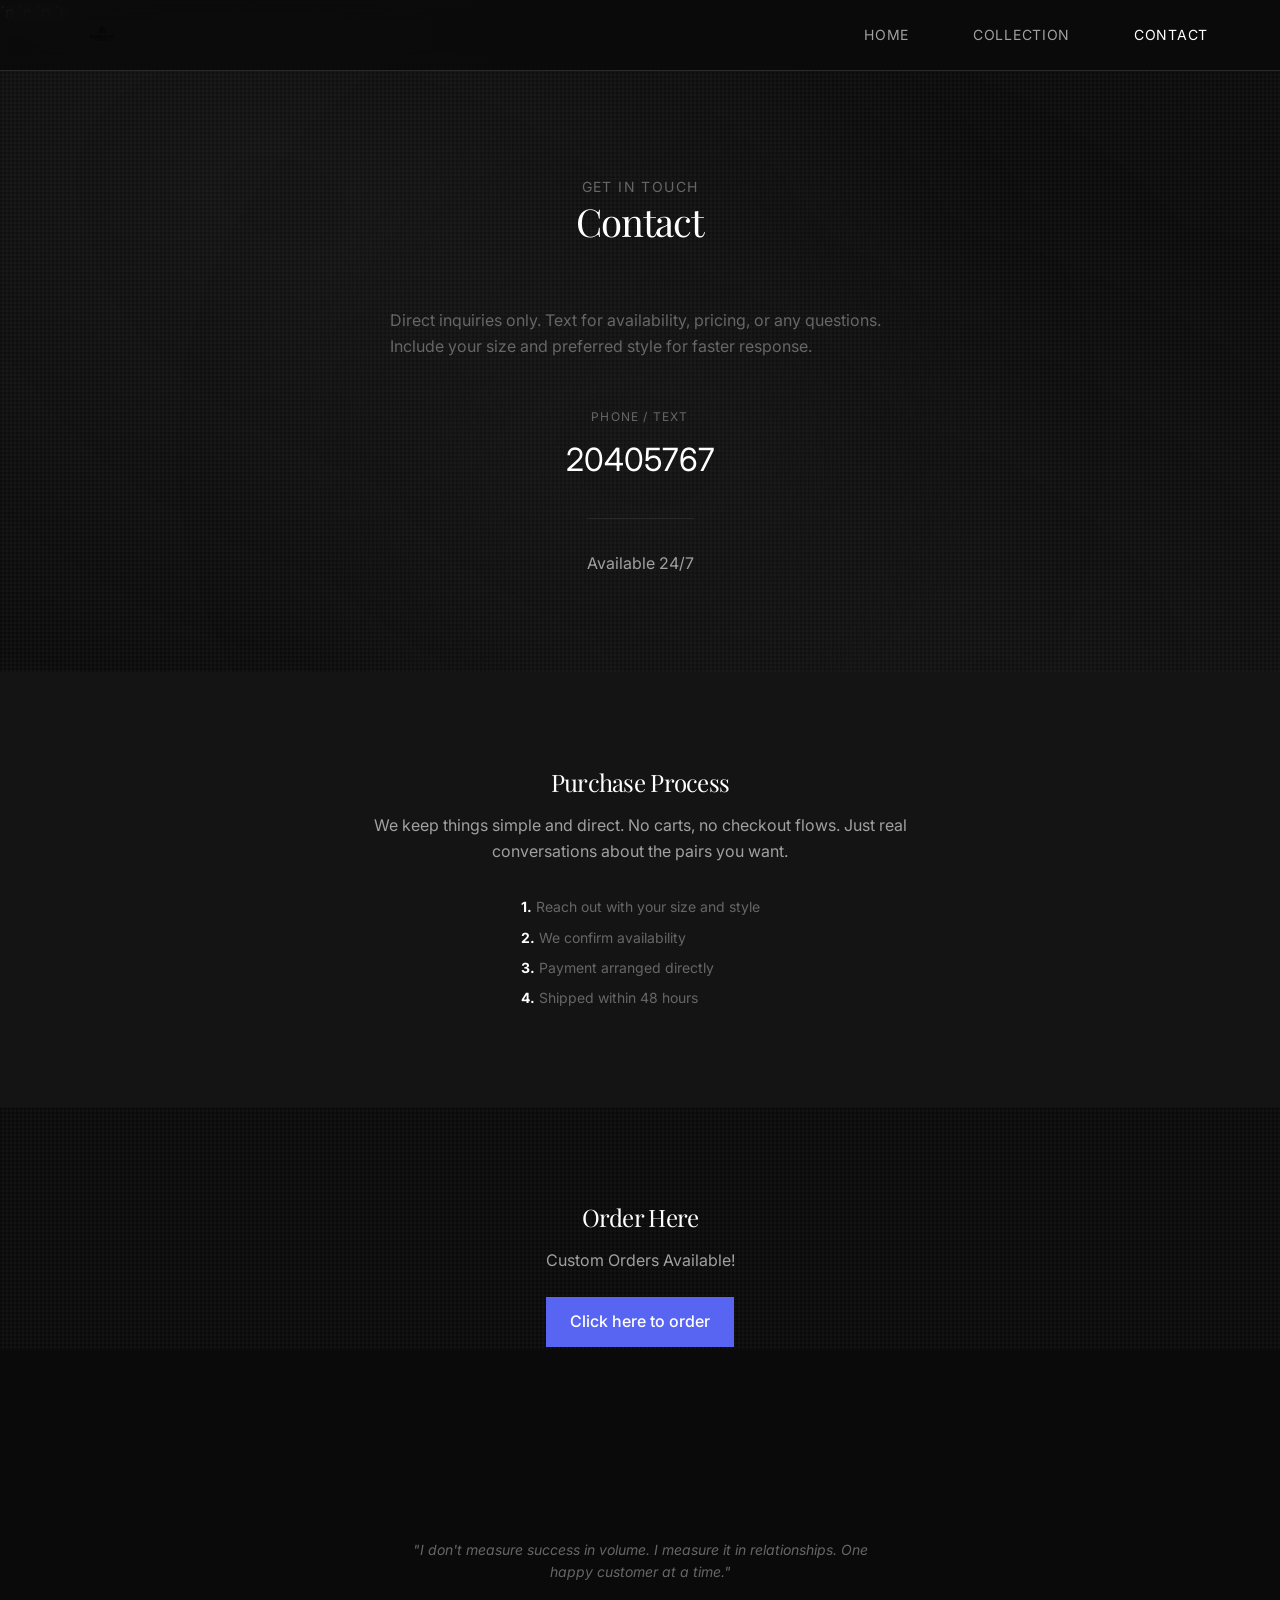
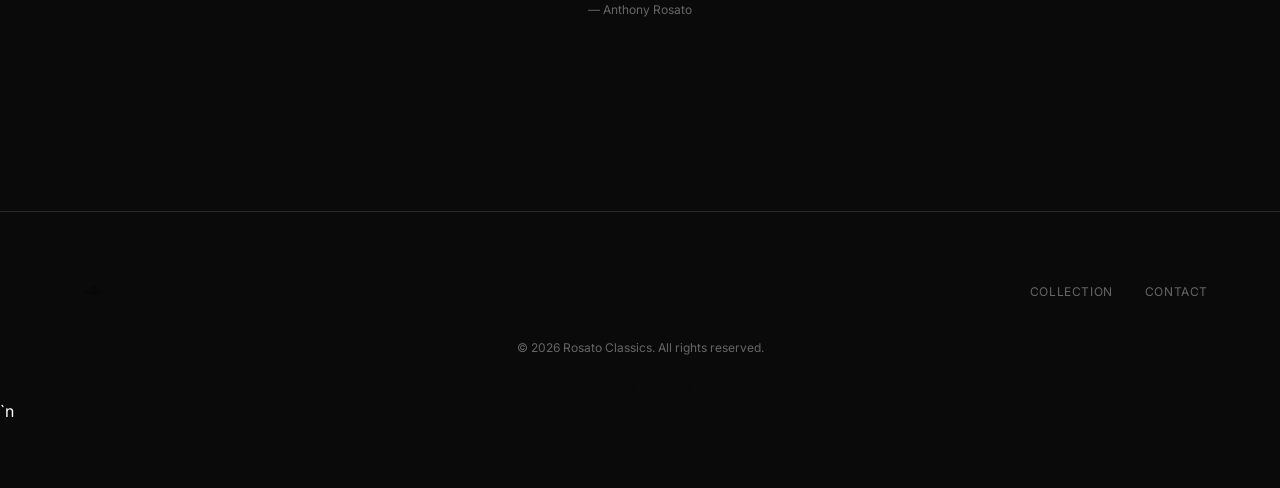
<file: contact.html>
<!DOCTYPE html>
<html lang="en">
<head>
  <meta charset="UTF-8">
  <meta name="viewport" content="width=device-width, initial-scale=1.0">
  <meta name="description" content="Contact Rosato Classics. Direct inquiries only.">
  <title>Contact | Rosato Classics</title>
  
  <!-- Google Fonts -->`n  <link rel="preconnect" href="https://fonts.googleapis.com">`n  <link rel="preconnect" href="https://fonts.gstatic.com" crossorigin>`n  <link href="https://fonts.googleapis.com/css2?family=Inter:wght@300;400;500&family=Playfair+Display:ital,wght@0,400;0,500;1,400&display=swap" rel="stylesheet">
  
  <!-- Main Stylesheet -->
  <link rel="stylesheet" href="css/styles.css">
</head>`n<body class="page-transition">

  <!-- Header / Navigation -->
  <header class="header">
    <nav class="nav container">
      <a href="index.html" class="logo"><img src="images/logo.png" alt="Rosato Classics" class="logo__image"></a>
      
      <button class="menu-toggle" aria-label="Toggle menu">
        <span></span>
        <span></span>
        <span></span>
      </button>
      
      <ul class="nav-links">
        <li><a href="index.html">Home</a></li>
        <li><a href="collection.html">Collection</a></li>
        <li><a href="contact.html" class="active">Contact</a></li>
      </ul>
    </nav>
  </header>

  <main>
    <!-- Contact Section -->
    <section class="section" style="padding-top: 150px;">
      <div class="container">
        <div class="section-header">
          <p class="section-subtitle">Get In Touch</p>
          <h2 class="section-title">Contact</h2>
        </div>
        
        <p class="text-muted" style="max-width: 500px; margin: 0 auto 3rem;">
          Direct inquiries only. Text for availability, pricing, or any questions.
          Include your size and preferred style for faster response.
        </p>

        <div style="text-align: center;">
          <p class="contact-info__label" style="margin-bottom: 0.5rem;">Phone / Text</p>
          <p class="contact-info__value" style="font-size: 2rem;">
            <a href="tel:20405767">20405767</a>
          </p>

          <div style="margin-top: 2rem; padding-top: 2rem; border-top: 1px solid var(--border); display: inline-block;">
            <p class="text-secondary">Available 24/7</p>
          </div>
        </div>
      </div>
    </section>

    <!-- Additional Info -->
    <section class="section featured">
      <div class="container">
        <div style="text-align: center; max-width: 600px; margin: 0 auto;">
          <h3 style="margin-bottom: 1rem;">Purchase Process</h3>
          <p class="text-secondary" style="margin-bottom: 2rem;">
            We keep things simple and direct. No carts, no checkout flows. 
            Just real conversations about the pairs you want.
          </p>
          
          <div style="text-align: left; display: inline-block;">
            <p class="text-muted" style="font-size: 0.875rem; margin-bottom: 0.5rem;">
              <strong style="color: var(--text-primary);">1.</strong> Reach out with your size and style
            </p>
            <p class="text-muted" style="font-size: 0.875rem; margin-bottom: 0.5rem;">
              <strong style="color: var(--text-primary);">2.</strong> We confirm availability
            </p>
            <p class="text-muted" style="font-size: 0.875rem; margin-bottom: 0.5rem;">
              <strong style="color: var(--text-primary);">3.</strong> Payment arranged directly
            </p>
            <p class="text-muted" style="font-size: 0.875rem;">
              <strong style="color: var(--text-primary);">4.</strong> Shipped within 48 hours
            </p>
          </div>
        </div>
      </div>
    </section>

    <!-- Order Here -->
    <section class="section">
      <div class="container" style="text-align: center;">
        <h3 style="margin-bottom: 1rem;">Order Here</h3>
        <p class="text-secondary" style="margin-bottom: 1.5rem;">
          Custom Orders Available!
        </p>
        <a href="https://discord.com/channels/1498246175609065607/1498246270622634026" target="_blank" rel="noopener" 
           style="display: inline-block; padding: 0.75rem 1.5rem; background: #5865F2; color: white; text-decoration: none; font-weight: 500;">
          Click here to order
        </a>
      </div>
    </section>

    <!-- Note Section -->
    <section class="section">
      <div class="container" style="text-align: center;">
        <p class="text-muted" style="font-size: 0.875rem; max-width: 500px; margin: 0 auto;">
          <em>"I don't measure success in volume. I measure it in relationships. 
          One happy customer at a time."</em>
        </p>
        <p class="text-muted" style="font-size: 0.75rem; margin-top: 1rem;">— Anthony Rosato</p>
      </div>
    </section>
  </main>

  <!-- Footer -->
  <footer class="footer">
    <div class="container">
      <div class="footer-content">
        <img src="images/logo.png" alt="Rosato Classics" class="logo__image" style="height: 30px;">
        
        <ul class="footer-links">
          <li><a href="collection.html">Collection</a></li>
          <li><a href="contact.html">Contact</a></li>
        </ul>
      </div>
      
      <p class="footer-note">
        &copy; <span class="footer-year">2026</span> Rosato Classics. All rights reserved.
      </p>
    </div>
  <div style="text-align: center; margin-top: 1rem;"><a href="private.html" class="private-link">Private Access</a></div>`n  </footer>

  <!-- Main JavaScript -->
  <script src="js/main.js"></script>
<div class="particles" aria-hidden="true"><span class="particle"></span><span class="particle"></span><span class="particle"></span><span class="particle"></span><span class="particle"></span><span class="particle"></span><span class="particle"></span><span class="particle"></span><span class="particle"></span><span class="particle"></span><span class="particle"></span><span class="particle"></span><span class="particle"></span><span class="particle"></span><span class="particle"></span></div>
<div class="bg-grid" aria-hidden="true"></div>
<div class="bg-spotlight" aria-hidden="true"></div>
</body>
</html>
</file>
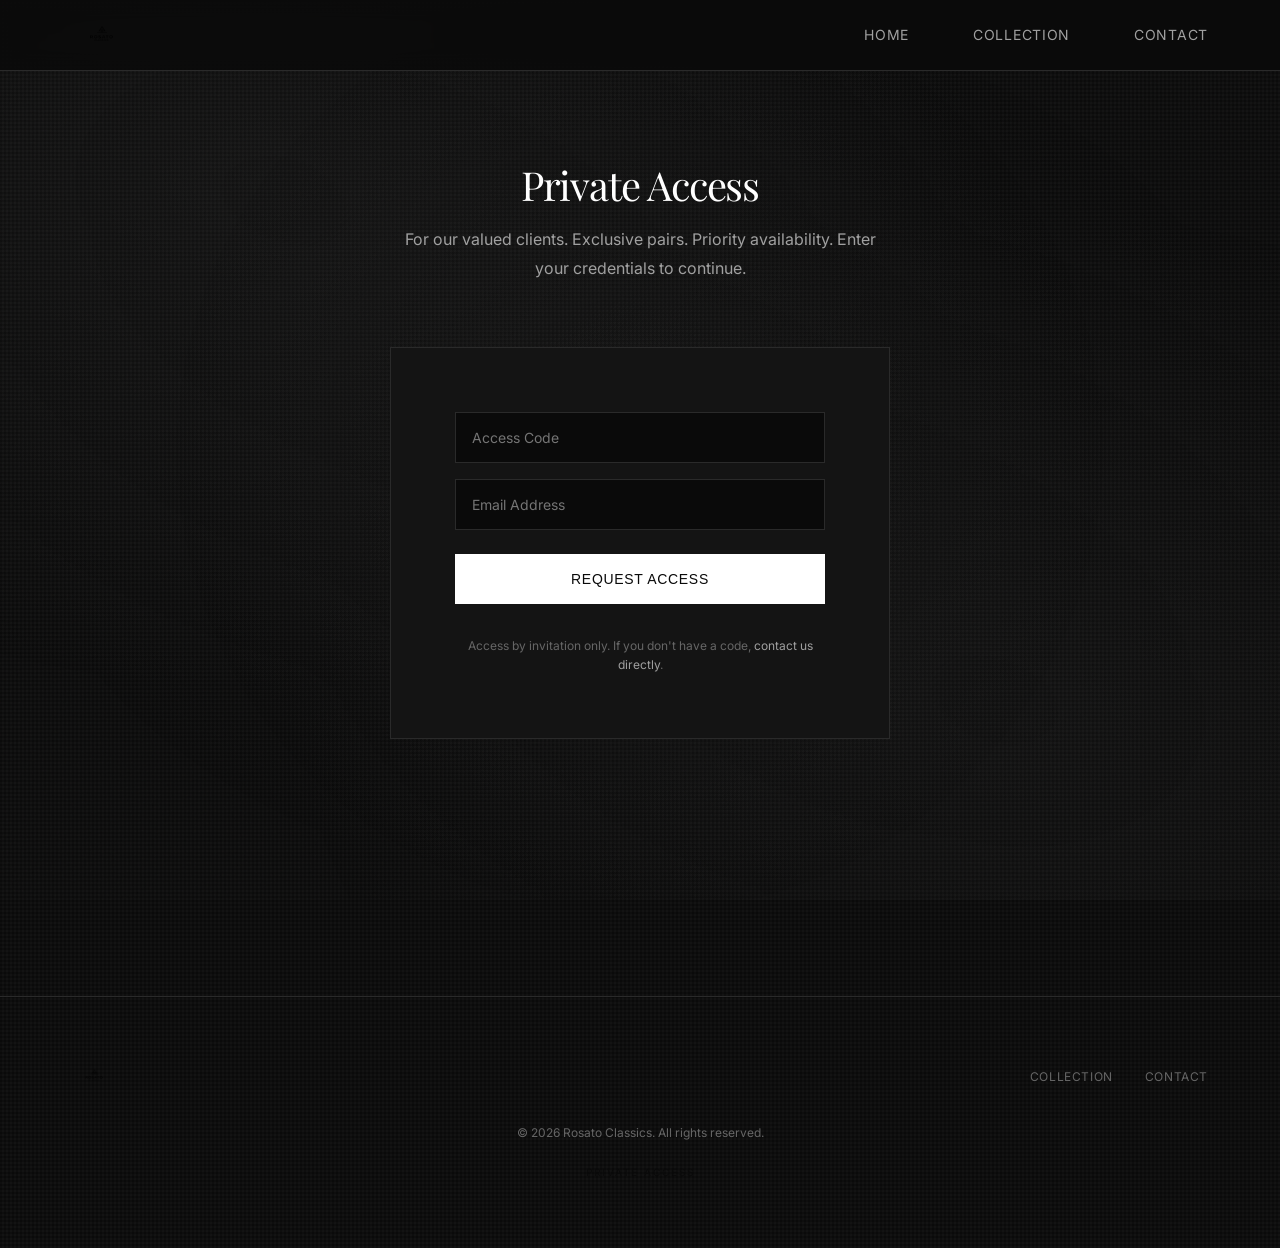
<file: private.html>
<!DOCTYPE html>
<html lang="en">
<head>
  <meta charset="UTF-8">
  <meta name="viewport" content="width=device-width, initial-scale=1.0">
  <meta name="robots" content="noindex, nofollow">
  <title>Private Access | Rosato Classics</title>
  
  <!-- Google Fonts -->
  <link rel="preconnect" href="https://fonts.googleapis.com">
  <link rel="preconnect" href="https://fonts.gstatic.com" crossorigin>
  <link href="https://fonts.googleapis.com/css2?family=Inter:wght@300;400;500&family=Playfair+Display:ital,wght@0,400;0,500;1,400&display=swap" rel="stylesheet">
  
  <!-- Main Stylesheet -->
  <link rel="stylesheet" href="css/styles.css">
</head>
<body class="page-transition">

  <!-- Header / Navigation -->
  <header class="header">
    <nav class="nav container">
      <a href="index.html" class="logo"><img src="images/logo.png" alt="Rosato Classics" class="logo__image"></a>
      
      <ul class="nav-links">
        <li><a href="index.html">Home</a></li>
        <li><a href="collection.html">Collection</a></li>
        <li><a href="contact.html">Contact</a></li>
      </ul>
    </nav>
  </header>

  <main>
    <!-- Private Access Section -->
    <section class="private-access">
      <div class="private-access__content">
        <h1 class="private-access__title">Private Access</h1>
        <p class="private-access__subtitle">
          For our valued clients. Exclusive pairs. Priority availability.
          Enter your credentials to continue.
        </p>

        <div class="private-access__form">
          <form id="privateAccessForm">
            <input 
              type="text" 
              class="private-access__input" 
              placeholder="Access Code"
              id="accessCode"
              required
            >
            <input 
              type="email" 
              class="private-access__input" 
              placeholder="Email Address"
              id="accessEmail"
              required
            >
            <button type="submit" class="btn btn--full" style="width: 100%; margin-top: 0.5rem;">
              Request Access
            </button>
          </form>
          
          <p class="private-access__note">
            Access by invitation only. If you don't have a code, 
            <a href="contact.html" style="color: var(--text-secondary);">contact us directly</a>.
          </p>
        </div>
      </div>
    </section>
  </main>

  <!-- Footer -->
  <footer class="footer">
    <div class="container">
      <div class="footer-content">
        <img src="images/logo.png" alt="Rosato Classics" class="logo__image" style="height: 30px;">
        
        <ul class="footer-links">
          <li><a href="collection.html">Collection</a></li>
          <li><a href="contact.html">Contact</a></li>
        </ul>
      </div>
      
      <p class="footer-note">
        &copy; <span class="footer-year">2026</span> Rosato Classics. All rights reserved.
      </p>
      
      <div style="text-align: center; margin-top: 1rem;">
        <a href="private.html" class="private-link">Private Access</a>
      </div>
    </div>
  </footer>

  <!-- Main JavaScript -->
  <script src="js/main.js"></script>
  
  <script>
    // Private Access Form Handler
    document.getElementById('privateAccessForm').addEventListener('submit', function(e) {
      e.preventDefault();
      
      const code = document.getElementById('accessCode').value;
      const email = document.getElementById('accessEmail').value;
      
      // Valid access codes (in production, this would be server-side)
      const validCodes = ['ROSATO2026', 'FAMILY', 'VIP', 'ANTHONY'];
      
      if (validCodes.includes(code.toUpperCase())) {
        // Success - in production, redirect to private collection
        alert('Access granted. Redirecting to private collection...');
        // window.location.href = 'private-collection.html';
      } else {
        // Invalid code
        alert('Invalid access code. Please contact Anthony directly at 20405767.');
      }
    });
  </script>
<div class="particles" aria-hidden="true"><span class="particle"></span><span class="particle"></span><span class="particle"></span><span class="particle"></span><span class="particle"></span><span class="particle"></span><span class="particle"></span><span class="particle"></span><span class="particle"></span><span class="particle"></span><span class="particle"></span><span class="particle"></span><span class="particle"></span><span class="particle"></span><span class="particle"></span></div>
<div class="bg-grid" aria-hidden="true"></div>
<div class="bg-spotlight" aria-hidden="true"></div>
</body>
</html>
</file>
<file: css/styles.css>
/* ============================================
   ROSATO CLASSICS - Main Stylesheet
   Dark, Minimalist Sneaker Brand
   ============================================ */

/* --- CSS Variables --- */
:root {
  --bg-primary: #0a0a0a;
  --bg-secondary: #141414;
  --bg-tertiary: #1a1a1a;
  --text-primary: #ffffff;
  --text-secondary: #a0a0a0;
  --text-muted: #666666;
  --accent: #ffffff;
  --border: #2a2a2a;
  --spacing-xs: 0.5rem;
  --spacing-sm: 1rem;
  --spacing-md: 2rem;
  --spacing-lg: 4rem;
  --spacing-xl: 6rem;
  --font-heading: 'Playfair Display', Georgia, serif;
  --font-body: 'Inter', -apple-system, BlinkMacSystemFont, 'Segoe UI', sans-serif;
  --transition: all 0.3s ease;
}

/* --- Reset & Base --- */
*, *::before, *::after {
  margin: 0;
  padding: 0;
  box-sizing: border-box;
}

/* --- Animated Background --- */
body::before {
  content: '';
  position: fixed;
  top: 0;
  left: 0;
  width: 100%;
  height: 100%;
  background: 
    radial-gradient(ellipse at 20% 20%, rgba(30, 30, 30, 0.4) 0%, transparent 50%),
    radial-gradient(ellipse at 80% 80%, rgba(25, 25, 25, 0.4) 0%, transparent 50%),
    radial-gradient(ellipse at 50% 50%, rgba(20, 20, 20, 0.3) 0%, transparent 70%);
  z-index: -3;
  animation: bgPulse 15s ease-in-out infinite;
}

/* Subtle noise texture */
body::after {
  content: '';
  position: fixed;
  top: 0;
  left: 0;
  width: 100%;
  height: 100%;
  background-image: url("data:image/svg+xml,%3Csvg viewBox='0 0 400 400' xmlns='http://www.w3.org/2000/svg'%3E%3Cfilter id='noiseFilter'%3E%3CfeTurbulence type='fractalNoise' baseFrequency='0.9' numOctaves='3' stitchTiles='stitch'/%3E%3C/filter%3E%3Crect width='100%25' height='100%25' filter='url(%23noiseFilter)' opacity='0.04'/%3E%3C/svg%3E");
  z-index: -2;
  pointer-events: none;
  opacity: 0.5;
}

/* Animated grid overlay */
.bg-grid {
  position: fixed;
  top: -50%;
  left: -50%;
  width: 200%;
  height: 200%;
  background-image: 
    repeating-linear-gradient(
      0deg,
      transparent,
      transparent 2px,
      rgba(255, 255, 255, 0.02) 2px,
      rgba(255, 255, 255, 0.02) 4px
    ),
    repeating-linear-gradient(
      90deg,
      transparent,
      transparent 2px,
      rgba(255, 255, 255, 0.02) 2px,
      rgba(255, 255, 255, 0.02) 4px
    );
  z-index: -1;
  animation: gridMove 60s linear infinite;
  pointer-events: none;
}

@keyframes bgPulse {
  0%, 100% {
    opacity: 1;
    transform: scale(1);
  }
  50% {
    opacity: 0.8;
    transform: scale(1.05);
  }
}

@keyframes gridMove {
  0% {
    transform: translate(0, 0);
  }
  100% {
    transform: translate(50px, 50px);
  }
}

/* Floating Particles */
.particles {
  position: fixed;
  top: 0;
  left: 0;
  width: 100%;
  height: 100%;
  pointer-events: none;
  z-index: -1;
  overflow: hidden;
}

.particle {
  position: absolute;
  width: 6px;
  height: 6px;
  background: radial-gradient(circle, rgba(255, 255, 255, 0.3) 0%, transparent 70%);
  border-radius: 50%;
  animation: float 20s infinite;
  opacity: 0;
}

.particle:nth-child(1) { left: 10%; animation-delay: 0s; animation-duration: 25s; }
.particle:nth-child(2) { left: 20%; animation-delay: 5s; animation-duration: 30s; }
.particle:nth-child(3) { left: 30%; animation-delay: 10s; animation-duration: 28s; }
.particle:nth-child(4) { left: 40%; animation-delay: 2s; animation-duration: 22s; }
.particle:nth-child(5) { left: 50%; animation-delay: 7s; animation-duration: 26s; }
.particle:nth-child(6) { left: 60%; animation-delay: 12s; animation-duration: 24s; }
.particle:nth-child(7) { left: 70%; animation-delay: 4s; animation-duration: 29s; }
.particle:nth-child(8) { left: 80%; animation-delay: 9s; animation-duration: 27s; }
.particle:nth-child(9) { left: 90%; animation-delay: 14s; animation-duration: 23s; }
.particle:nth-child(10) { left: 15%; animation-delay: 6s; animation-duration: 31s; }
.particle:nth-child(11) { left: 35%; animation-delay: 11s; animation-duration: 25s; }
.particle:nth-child(12) { left: 55%; animation-delay: 3s; animation-duration: 28s; }
.particle:nth-child(13) { left: 75%; animation-delay: 8s; animation-duration: 26s; }
.particle:nth-child(14) { left: 95%; animation-delay: 13s; animation-duration: 24s; }
.particle:nth-child(15) { left: 25%; animation-delay: 1s; animation-duration: 30s; }

.particle:nth-child(odd) {
  width: 4px;
  height: 4px;
}

.particle:nth-child(even) {
  width: 8px;
  height: 8px;
}

@keyframes float {
  0% {
    transform: translateY(100vh) scale(0);
    opacity: 0;
  }
  10% {
    opacity: 0.6;
  }
  90% {
    opacity: 0.6;
  }
  100% {
    transform: translateY(-100vh) scale(1);
    opacity: 0;
  }
}

/* Subtle spotlight effect */
.bg-spotlight {
  position: fixed;
  top: 0;
  left: 0;
  width: 100%;
  height: 100%;
  background: radial-gradient(
    circle at 50% 50%,
    rgba(40, 40, 40, 0.15) 0%,
    transparent 60%
  );
  z-index: -1;
  pointer-events: none;
  animation: spotlightMove 20s ease-in-out infinite;
}

@keyframes spotlightMove {
  0%, 100% {
    background: radial-gradient(
      circle at 30% 30%,
      rgba(40, 40, 40, 0.15) 0%,
      transparent 60%
    );
  }
  25% {
    background: radial-gradient(
      circle at 70% 30%,
      rgba(40, 40, 40, 0.15) 0%,
      transparent 60%
    );
  }
  50% {
    background: radial-gradient(
      circle at 70% 70%,
      rgba(40, 40, 40, 0.15) 0%,
      transparent 60%
    );
  }
  75% {
    background: radial-gradient(
      circle at 30% 70%,
      rgba(40, 40, 40, 0.15) 0%,
      transparent 60%
    );
  }
}

html {
  scroll-behavior: smooth;
}

body {
  font-family: var(--font-body);
  background-color: var(--bg-primary);
  color: var(--text-primary);
  line-height: 1.6;
  -webkit-font-smoothing: antialiased;
  -moz-osx-font-smoothing: grayscale;
}

a {
  text-decoration: none;
  color: inherit;
  transition: var(--transition);
}

img {
  max-width: 100%;
  display: block;
}

/* --- Typography --- */
h1, h2, h3, h4 {
  font-family: var(--font-heading);
  font-weight: 400;
  letter-spacing: -0.03em;
  line-height: 1.2;
}

h1 { font-size: clamp(2.5rem, 5vw, 4rem); }
h2 { font-size: clamp(1.75rem, 3vw, 2.5rem); }
h3 { font-size: clamp(1.25rem, 2vw, 1.5rem); }

.text-muted { color: var(--text-muted); }
.text-secondary { color: var(--text-secondary); }

/* --- Layout --- */
.container {
  width: 100%;
  max-width: 1200px;
  margin: 0 auto;
  padding: 0 var(--spacing-md);
}

.section {
  padding: var(--spacing-xl) 0;
}

/* --- Header / Navigation --- */
.header {
  position: fixed;
  top: 0;
  left: 0;
  right: 0;
  z-index: 1000;
  background: rgba(10, 10, 10, 0.9);
  backdrop-filter: blur(10px);
  border-bottom: 1px solid var(--border);
}

.nav {
  display: flex;
  justify-content: space-between;
  align-items: center;
  height: 70px;
}

.logo {
  display: inline-block;
  line-height: 1;
}

.logo__image {
  height: 40px;
  width: auto;
  display: block;
  transition: opacity 0.3s ease;
}

.logo:hover .logo__image {
  opacity: 0.8;
}

.nav-links {
  display: flex;
  gap: var(--spacing-lg);
  list-style: none;
}

.nav-links a {
  font-size: 0.875rem;
  color: var(--text-secondary);
  text-transform: uppercase;
  letter-spacing: 0.05em;
}

.nav-links a:hover,
.nav-links a.active {
  color: var(--text-primary);
}

/* Mobile Menu */
.menu-toggle {
  display: none;
  background: none;
  border: none;
  color: var(--text-primary);
  cursor: pointer;
  padding: var(--spacing-xs);
}

.menu-toggle span {
  display: block;
  width: 24px;
  height: 2px;
  background: currentColor;
  margin: 5px 0;
  transition: var(--transition);
}

/* --- Hero Section --- */
.hero {
  min-height: 100vh;
  display: flex;
  align-items: center;
  justify-content: center;
  text-align: center;
  padding-top: 70px;
}

.hero-content {
  max-width: 600px;
}

.hero-title {
  margin-bottom: var(--spacing-sm);
}

.hero-tagline {
  font-size: 1.125rem;
  color: var(--text-secondary);
  margin-bottom: var(--spacing-lg);
}

.hero-cta {
  display: inline-block;
  padding: 1rem 2.5rem;
  background: var(--text-primary);
  color: var(--bg-primary);
  font-size: 0.875rem;
  text-transform: uppercase;
  letter-spacing: 0.05em;
  border: 1px solid var(--text-primary);
}

.hero-cta:hover {
  background: transparent;
  color: var(--text-primary);
}

.hero-cta--outline {
  background: transparent;
  color: var(--text-primary);
  margin-left: var(--spacing-sm);
}

.hero-cta--outline:hover {
  background: var(--text-primary);
  color: var(--bg-primary);
}

/* --- Featured Section --- */
.featured {
  background: var(--bg-secondary);
}

.section-header {
  text-align: center;
  margin-bottom: var(--spacing-lg);
}

.section-title {
  margin-bottom: var(--spacing-xs);
}

.section-subtitle {
  color: var(--text-muted);
  font-size: 0.875rem;
  text-transform: uppercase;
  letter-spacing: 0.1em;
}

/* --- Product Grid --- */
.product-grid {
  display: grid;
  grid-template-columns: repeat(auto-fit, minmax(280px, 1fr));
  gap: var(--spacing-md);
}

.product-card {
  background: var(--bg-secondary);
  border: 1px solid var(--border);
  overflow: hidden;
  transition: all 0.4s cubic-bezier(0.4, 0, 0.2, 1);
}

.product-card:hover {
  border-color: var(--text-muted);
  transform: translateY(-4px);
  box-shadow: 0 12px 24px rgba(0, 0, 0, 0.3);
}

.product-card__image {
  aspect-ratio: 4/3;
  background: var(--bg-tertiary);
  overflow: hidden;
  position: relative;
}

.product-card__image img {
  width: 100%;
  height: 100%;
  object-fit: cover;
  transition: transform 0.6s cubic-bezier(0.4, 0, 0.2, 1);
}

.product-card:hover .product-card__image img {
  transform: scale(1.08);
}

/* Limited Stock Badge */
.product-card__badge {
  position: absolute;
  top: var(--spacing-sm);
  right: var(--spacing-sm);
  background: var(--bg-primary);
  color: var(--text-secondary);
  font-size: 0.625rem;
  text-transform: uppercase;
  letter-spacing: 0.1em;
  padding: 0.25rem 0.5rem;
  border: 1px solid var(--border);
  z-index: 1;
}

.product-card__badge--low {
  color: #a0a0a0;
  border-color: #3a3a3a;
}

.product-card__content {
  padding: var(--spacing-md);
}

.product-card__name {
  font-size: 1rem;
  margin-bottom: var(--spacing-xs);
}

.product-card__desc {
  font-size: 0.875rem;
  color: var(--text-secondary);
  margin-bottom: var(--spacing-sm);
}

.product-card__price {
  font-size: 0.875rem;
  color: var(--text-muted);
}

/* --- Product Detail --- */
.product-detail {
  padding-top: 100px;
}

.product-detail__grid {
  display: grid;
  grid-template-columns: 1fr 1fr;
  gap: var(--spacing-lg);
  align-items: start;
}

.product-detail__image {
  background: var(--bg-secondary);
  aspect-ratio: 1;
  border: 1px solid var(--border);
  overflow: hidden;
}

.product-detail__image img {
  width: 100%;
  height: 100%;
  object-fit: cover;
  transition: transform 0.6s cubic-bezier(0.4, 0, 0.2, 1);
}

.product-detail__image:hover img {
  transform: scale(1.05);
}

.product-detail__content {
  padding: var(--spacing-md) 0;
}

.product-detail__name {
  margin-bottom: var(--spacing-xs);
}

.product-detail__price {
  font-size: 1.25rem;
  color: var(--text-secondary);
  margin-bottom: var(--spacing-md);
}

.product-detail__desc {
  color: var(--text-secondary);
  margin-bottom: var(--spacing-lg);
  max-width: 400px;
}

.product-detail__meta {
  display: flex;
  flex-direction: column;
  gap: var(--spacing-sm);
  margin-bottom: var(--spacing-lg);
  padding: var(--spacing-md);
  background: var(--bg-secondary);
  border: 1px solid var(--border);
}

.product-detail__meta-item {
  display: flex;
  justify-content: space-between;
  font-size: 0.875rem;
}

.product-detail__meta-label {
  color: var(--text-muted);
}

.btn {
  display: inline-block;
  padding: 1rem 2rem;
  background: var(--text-primary);
  color: var(--bg-primary);
  font-size: 0.875rem;
  text-transform: uppercase;
  letter-spacing: 0.05em;
  border: 1px solid var(--text-primary);
  cursor: pointer;
  transition: var(--transition);
}

.btn:hover {
  background: transparent;
  color: var(--text-primary);
}

.btn--full {
  width: 100%;
  text-align: center;
}

/* --- Contact Section --- */
.contact-grid {
  display: grid;
  grid-template-columns: 1fr 1fr;
  gap: var(--spacing-xl);
}

.contact-info {
  padding: var(--spacing-md);
}

.contact-info__item {
  margin-bottom: var(--spacing-md);
}

.contact-info__label {
  font-size: 0.75rem;
  text-transform: uppercase;
  letter-spacing: 0.1em;
  color: var(--text-muted);
  margin-bottom: var(--spacing-xs);
}

.contact-info__value {
  font-size: 1.125rem;
}

.contact-form {
  padding: var(--spacing-md);
  background: var(--bg-secondary);
  border: 1px solid var(--border);
}

.form-group {
  margin-bottom: var(--spacing-md);
}

.form-label {
  display: block;
  font-size: 0.75rem;
  text-transform: uppercase;
  letter-spacing: 0.1em;
  color: var(--text-muted);
  margin-bottom: var(--spacing-xs);
}

.form-input,
.form-textarea {
  width: 100%;
  padding: 1rem;
  background: var(--bg-primary);
  border: 1px solid var(--border);
  color: var(--text-primary);
  font-family: inherit;
  font-size: 0.875rem;
  transition: var(--transition);
}

.form-input:focus,
.form-textarea:focus {
  outline: none;
  border-color: var(--text-muted);
}

.form-textarea {
  min-height: 150px;
  resize: vertical;
}

/* --- Footer --- */
.footer {
  padding: var(--spacing-lg) 0;
  border-top: 1px solid var(--border);
  margin-top: var(--spacing-xl);
}

.footer-content {
  display: flex;
  justify-content: space-between;
  align-items: center;
  flex-wrap: wrap;
  gap: var(--spacing-md);
}

.footer-logo {
  font-size: 0.875rem;
  text-transform: uppercase;
  letter-spacing: 0.05em;
}

.footer-links {
  display: flex;
  gap: var(--spacing-md);
  list-style: none;
}

.footer-links a {
  font-size: 0.75rem;
  color: var(--text-muted);
  text-transform: uppercase;
  letter-spacing: 0.05em;
}

.footer-links a:hover {
  color: var(--text-primary);
}

.footer-note {
  font-size: 0.75rem;
  color: var(--text-muted);
  margin-top: var(--spacing-md);
  text-align: center;
}

/* --- Quote Section --- */
.quote {
  text-align: center;
  padding: var(--spacing-xl) 0;
  background: var(--bg-secondary);
}

.quote-text {
  font-family: var(--font-heading);
  font-size: clamp(1.25rem, 3vw, 2rem);
  max-width: 600px;
  margin: 0 auto var(--spacing-md);
  font-style: italic;
  color: var(--text-secondary);
  transition: opacity 0.5s ease;
}

.quote-author {
  font-size: 0.875rem;
  color: var(--text-muted);
  text-transform: uppercase;
  letter-spacing: 0.1em;
  transition: opacity 0.5s ease;
}

/* --- Responsive --- */
@media (max-width: 768px) {
  .nav-links {
    display: none;
    position: absolute;
    top: 70px;
    left: 0;
    right: 0;
    background: var(--bg-primary);
    flex-direction: column;
    padding: var(--spacing-md);
    border-bottom: 1px solid var(--border);
  }

  .nav-links.active {
    display: flex;
  }

  .menu-toggle {
    display: block;
  }

  .product-detail__grid,
  .contact-grid {
    grid-template-columns: 1fr;
  }

  .hero-cta--outline {
    margin-left: 0;
    margin-top: var(--spacing-sm);
  }

  .footer-content {
    flex-direction: column;
    text-align: center;
  }
}

/* --- Utilities --- */
.sr-only {
  position: absolute;
  width: 1px;
  height: 1px;
  padding: 0;
  margin: -1px;
  overflow: hidden;
  clip: rect(0, 0, 0, 0);
  border: 0;
}

/* --- Page Transitions --- */
body {
  animation: pageFadeIn 0.6s cubic-bezier(0.4, 0, 0.2, 1);
}

@keyframes pageFadeIn {
  from {
    opacity: 0;
  }
  to {
    opacity: 1;
  }
}

.page-transition {
  animation: pageFadeIn 0.6s cubic-bezier(0.4, 0, 0.2, 1);
}

/* --- Private Access Page --- */
.private-access {
  min-height: 100vh;
  display: flex;
  align-items: center;
  justify-content: center;
  padding: var(--spacing-xl) var(--spacing-md);
}

.private-access__content {
  max-width: 500px;
  text-align: center;
}

.private-access__title {
  font-family: var(--font-heading);
  font-size: clamp(1.5rem, 4vw, 2.5rem);
  margin-bottom: var(--spacing-sm);
}

.private-access__subtitle {
  font-size: 1rem;
  color: var(--text-secondary);
  margin-bottom: var(--spacing-lg);
  line-height: 1.8;
}

.private-access__form {
  background: var(--bg-secondary);
  border: 1px solid var(--border);
  padding: var(--spacing-lg);
  margin-top: var(--spacing-md);
}

.private-access__input {
  width: 100%;
  padding: 1rem;
  background: var(--bg-primary);
  border: 1px solid var(--border);
  color: var(--text-primary);
  font-family: var(--font-body);
  font-size: 0.875rem;
  margin-bottom: var(--spacing-sm);
  transition: border-color 0.3s ease;
}

.private-access__input:focus {
  outline: none;
  border-color: var(--text-muted);
}

.private-access__note {
  font-size: 0.75rem;
  color: var(--text-muted);
  margin-top: var(--spacing-md);
}

/* Private Link (subtle footer link) */
.private-link {
  font-size: 0.625rem;
  color: var(--bg-primary);
  text-transform: uppercase;
  letter-spacing: 0.2em;
  transition: color 0.3s ease;
}

.private-link:hover {
  color: var(--border);
}

/* --- Coming Soon Section --- */
.coming-soon {
  text-align: center;
  padding: var(--spacing-lg);
  background: var(--bg-secondary);
  border: 1px solid var(--border);
  position: relative;
  overflow: hidden;
}

.coming-soon::before {
  content: '';
  position: absolute;
  top: -50%;
  left: -50%;
  width: 200%;
  height: 200%;
  background: radial-gradient(
    circle,
    rgba(255, 255, 255, 0.03) 0%,
    transparent 60%
  );
  animation: comingSoonRotate 30s linear infinite;
}

@keyframes comingSoonRotate {
  0% {
    transform: rotate(0deg);
  }
  100% {
    transform: rotate(360deg);
  }
}

.coming-soon__label {
  font-size: 0.625rem;
  text-transform: uppercase;
  letter-spacing: 0.2em;
  color: var(--text-muted);
  margin-bottom: var(--spacing-sm);
  position: relative;
  z-index: 1;
}

.coming-soon__title {
  font-family: var(--font-heading);
  font-size: clamp(1.5rem, 4vw, 2.5rem);
  margin-bottom: var(--spacing-md);
  position: relative;
  z-index: 1;
}

.coming-soon__text {
  font-size: 1rem;
  color: var(--text-secondary);
  max-width: 500px;
  margin: 0 auto var(--spacing-md);
  line-height: 1.8;
  position: relative;
  z-index: 1;
}

.coming-soon__hint {
  font-size: 0.75rem;
  color: var(--text-muted);
  font-style: italic;
  position: relative;
  z-index: 1;
}

/* Animated dots */
.coming-soon__dots {
  display: flex;
  justify-content: center;
  gap: 0.5rem;
  margin-top: var(--spacing-md);
  position: relative;
  z-index: 1;
}

.coming-soon__dot {
  width: 8px;
  height: 8px;
  background: var(--text-muted);
  border-radius: 50%;
  animation: dotPulse 2s ease-in-out infinite;
}

.coming-soon__dot:nth-child(1) { animation-delay: 0s; }
.coming-soon__dot:nth-child(2) { animation-delay: 0.2s; }
.coming-soon__dot:nth-child(3) { animation-delay: 0.4s; }

@keyframes dotPulse {
  0%, 100% {
    opacity: 0.3;
    transform: scale(1);
  }
  50% {
    opacity: 1;
    transform: scale(1.2);
  }
}
</file>
